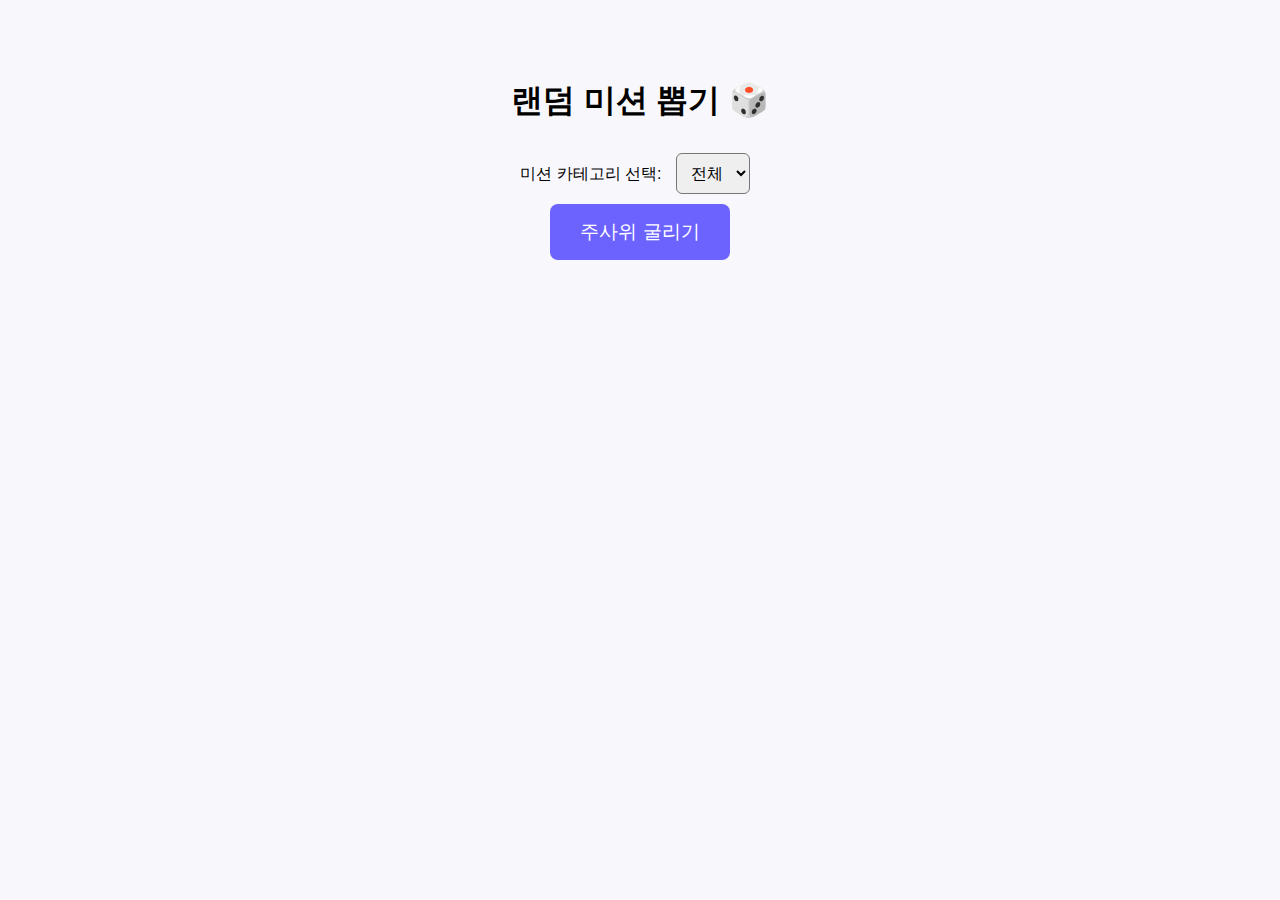
<file: game/index.html>
<!DOCTYPE html>
<html lang="ko">
<head>
  <meta charset="UTF-8">
  <meta name="viewport" content="width=device-width, initial-scale=1.0">
  <title>랜덤 미션 뽑기 🎲</title>
  <link rel="stylesheet" href="style.css">
</head>
<body>
  <h1>랜덤 미션 뽑기 🎲</h1>

  <div>
    <label for="category">미션 카테고리 선택:</label>
    <select id="category">
      <option value="all">전체</option>
      <option value="감성">감성</option>
      <option value="웃김">웃김</option>
      <option value="도전">도전</option>
      <option value="힐링">힐링</option>
    </select>
  </div>

  <button onclick="pickMission()">주사위 굴리기</button>
  <div id="result" class="mission" style="display:none;"></div>

  <script src="script.js"></script>
</body>
</html>
</file>
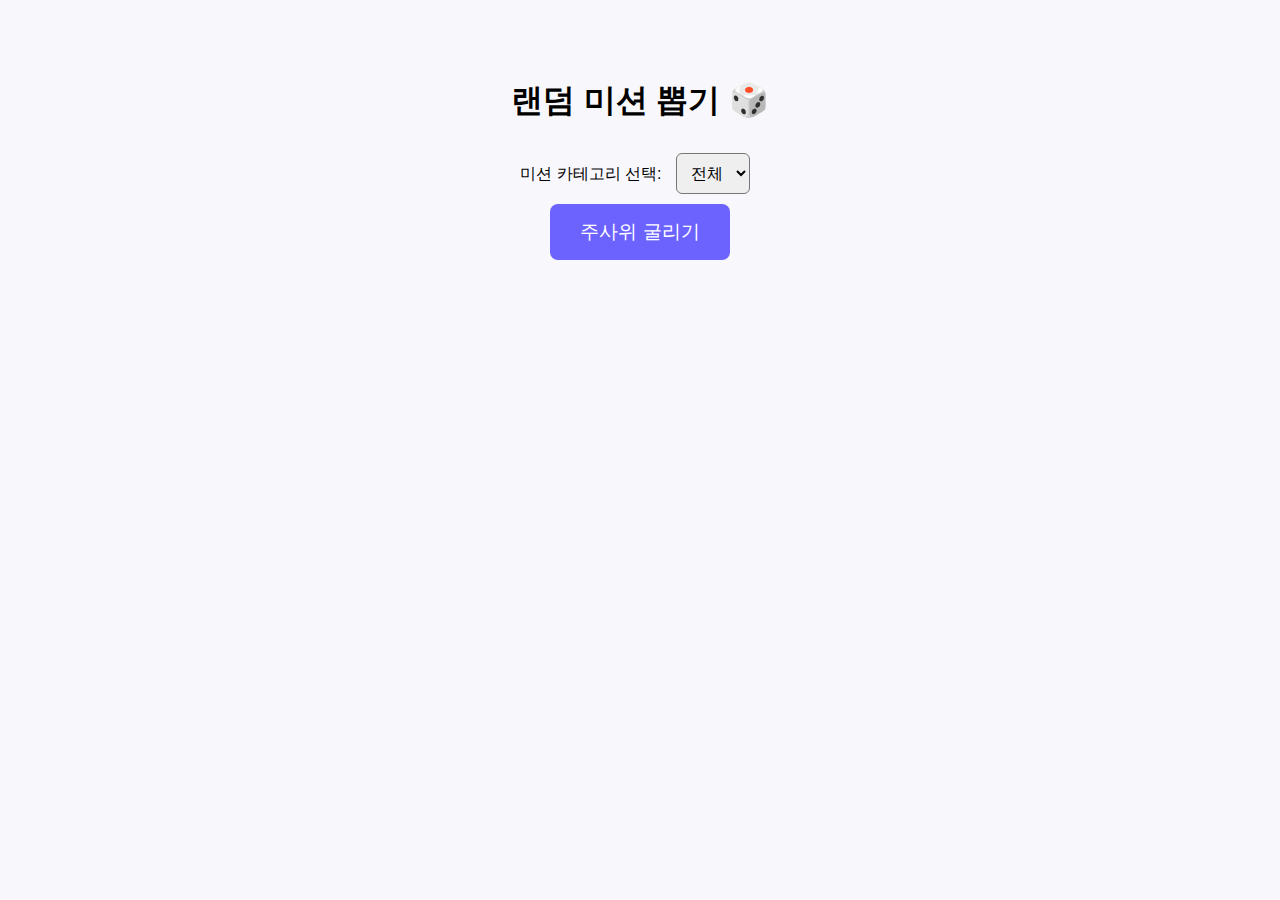
<file: game/random.html>
<!DOCTYPE html>
<html lang="ko">
<head>
  <meta charset="UTF-8">
  <meta name="viewport" content="width=device-width, initial-scale=1.0">
  <title>랜덤 미션 뽑기 🎲</title>
  <link rel="stylesheet" href="style.css">
  <link rel="icon" type="image/png" href="YCC_logo.png">
</head>
<body>
  <h1>랜덤 미션 뽑기 🎲</h1>

  <div>
    <label for="category">미션 카테고리 선택:</label>
    <select id="category">
      <option value="all">전체</option>
      <option value="감성">감성</option>
      <option value="웃김">웃김</option>
      <option value="도전">도전</option>
      <option value="힐링">힐링</option>
      <option value="랜덤">랜덤</option>
    </select>
  </div>

  <button onclick="pickMission()">주사위 굴리기</button>
  <div id="result" class="mission" style="display:none;"></div>

  <script src="script.js"></script>
</body>
</html>
</file>
<file: game/style.css>
body {
  font-family: 'Arial', sans-serif;
  background-color: #f8f8fc;
  text-align: center;
  padding: 50px;
}

h1 {
  font-size: 2em;
  margin-bottom: 20px;
}

select {
  padding: 10px;
  margin: 10px;
  font-size: 1em;
  border-radius: 6px;
}

button {
  padding: 15px 30px;
  font-size: 1.2em;
  border: none;
  border-radius: 8px;
  background-color: #6c63ff;
  color: white;
  cursor: pointer;
  transition: background-color 0.3s ease;
}

button:hover {
  background-color: #4e4ae6;
}

.mission {
  position: absolute;           /* 기준은 body로 잡혀있음 */
  left: 50%;                    /* 왼쪽에서 50% 위치 */
  top: 60%;                     /* 위에서 60% 위치 (너무 높으면 50%로 조절 가능) */
  transform: translate(-50%, -50%); /* 정확한 가운데 정렬 */
  
  font-size: 1.5em;
  color: #333;
  padding: 20px;
  border-radius: 12px;
  background-color: #ffffff;
  box-shadow: 0 4px 10px rgba(0,0,0,0.1);
  max-width: 600px;
}
</file>
